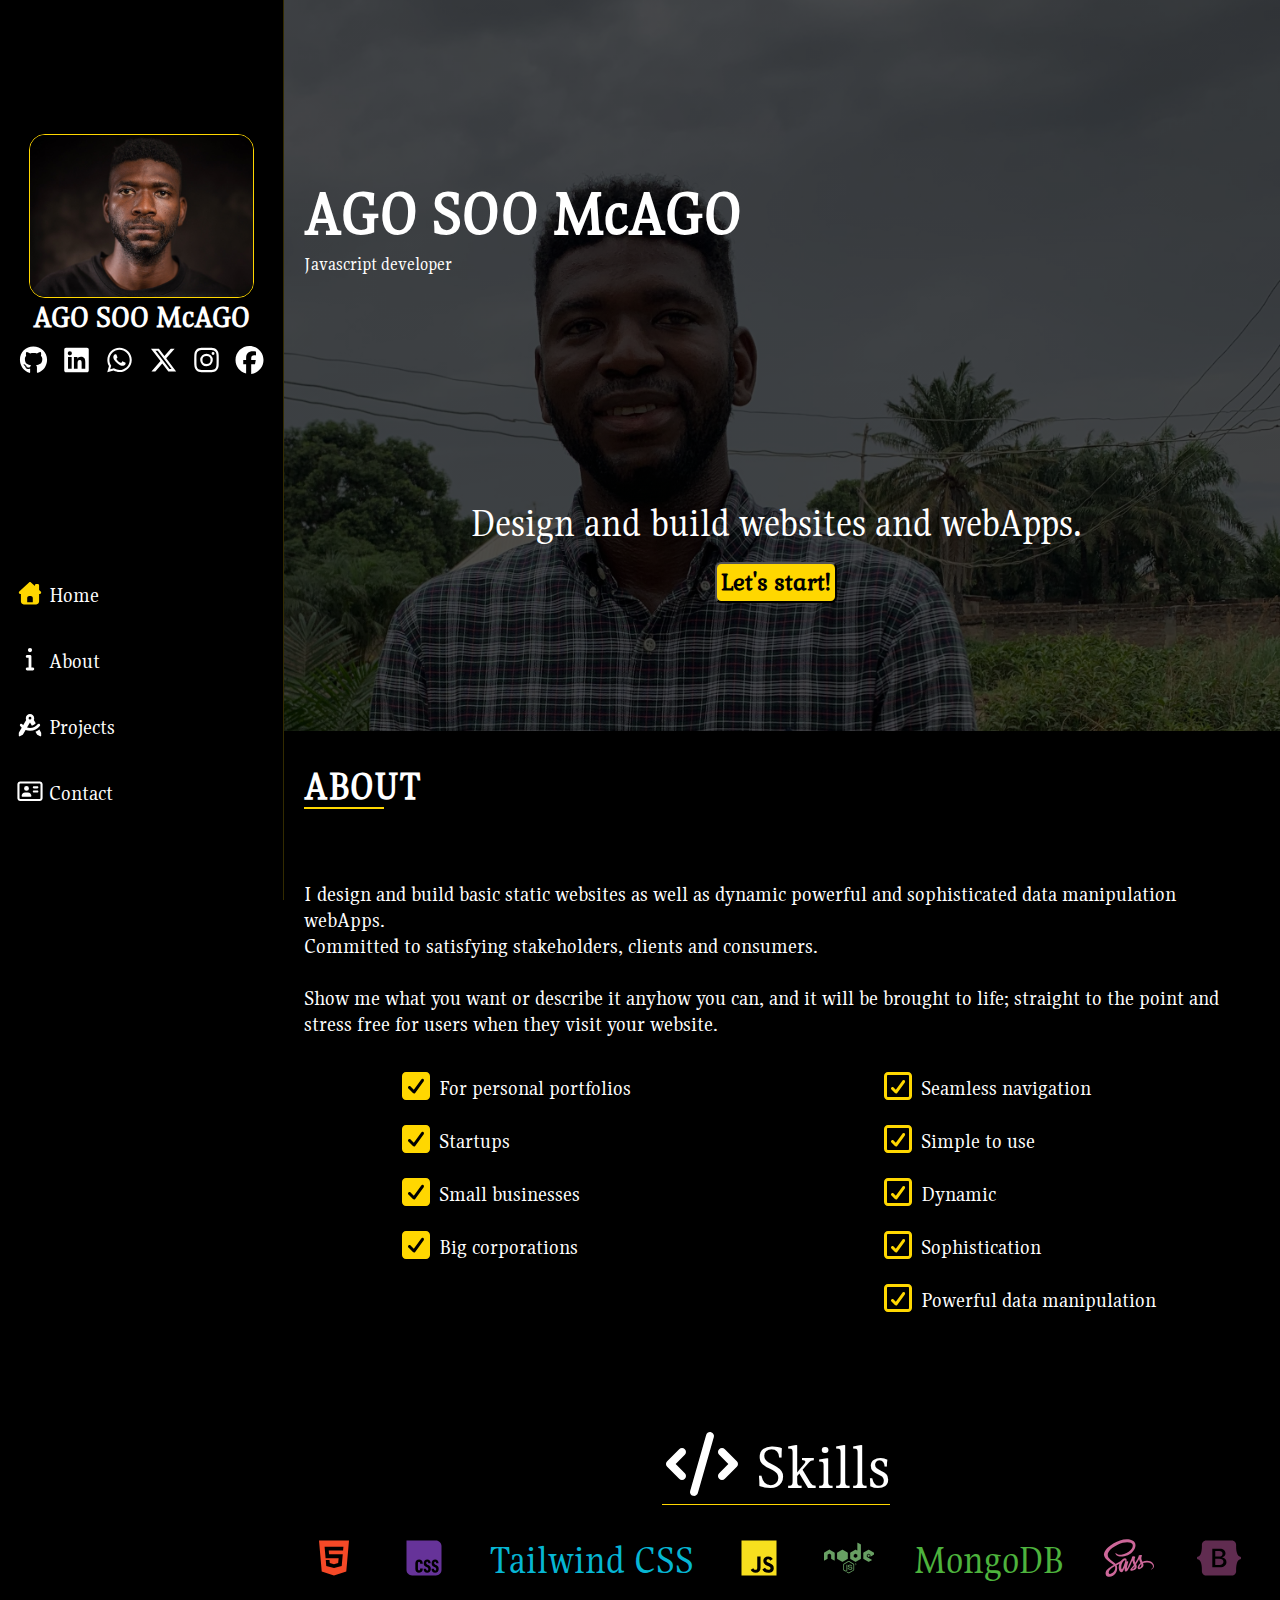
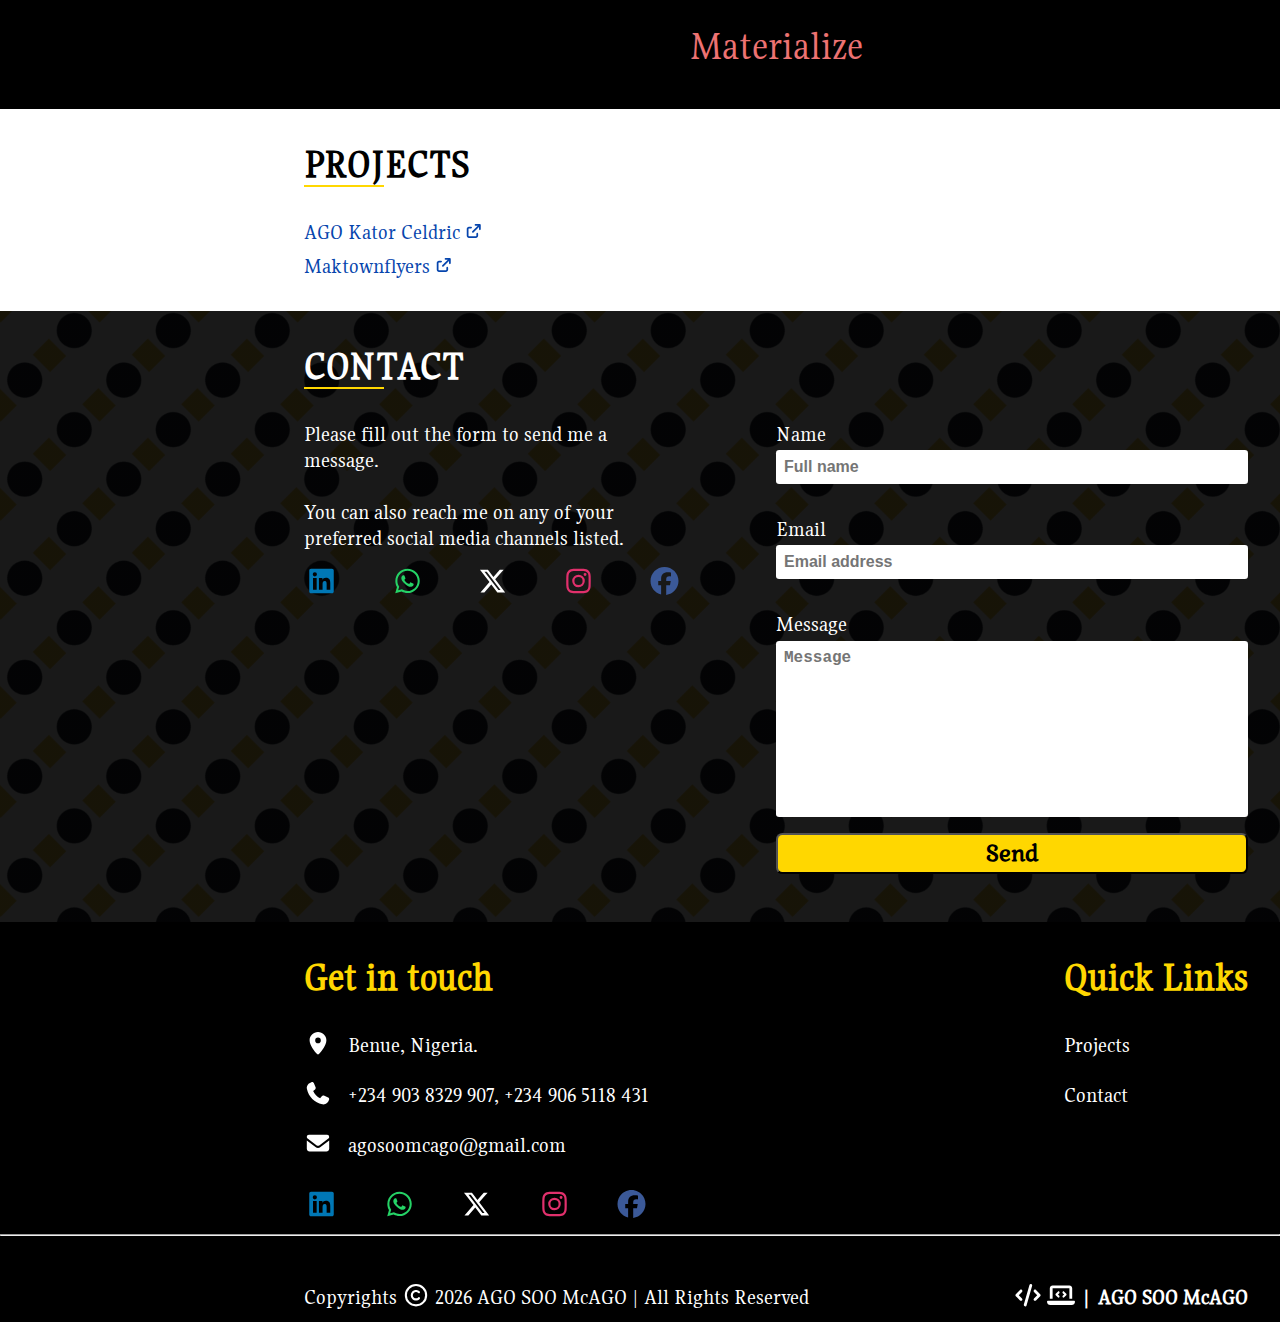
<file: index.html>
<!doctype html><html lang="en-US" style="height: 100%;"><head><meta charset="UTF-8"/><meta http-equiv="X-UA-Compatible" content="IE=edge"/><meta name="viewport" content="width=device-width,initial-scale=1"/><meta name="keywords" content="tyav, vembe, AGO, tyav AGO, vembe AGO, tyav Vembe AGO, soo, kator, tikwase."/><meta name="description" content="All about tyav Vembe AGO family."/><meta name="author" content="AGO McAGO"/><title>AGO SOO McAGO Official</title><link rel="title icon" type="image/jpg" href="" id="title-icon"/><script defer="defer" src="js/4810b08b36e7fcf0d57a0c8.js"></script><script defer="defer" src="js/index499e7bd0ce3de6e58ed2.js"></script><link href="css/48190b1d39cc2663d506c41.css" rel="stylesheet"><link href="css/index48fe076aa20b421a9a7e.css" rel="stylesheet"></head><body><header id="header"><button type="button" class="burger"><div class="linei"></div><div class="lineii"></div><div class="lineiii"></div></button><div class="imgsocialmedia"><div class="img"><figure><img src="" id="navimg" alt="AGO SOO McAGO" width="225" height="200"/><figcaption><a href="index.html"><h2>AGO SOO McAGO</h2></a></figcaption></figure></div><div class="socialmedia"><a href="https://github.com/AGO-SOO-McAGO" target="_blank"><i class="fa-brands fa-github fa-lg"></i> </a><a href="https://www.linkedin.com/in/agosoomcago/" target="_blank"><i class="fa-brands fa-linkedin fa-lg"></i> </a><a href="https://wa.me/09038329907"><i class="fa-brands fa-whatsapp fa-lg"></i> </a><a href="https://x.com/AGOSOOMcAGO" target="_blank"><i class="fa-brands fa-x-twitter fa-lg"></i> </a><a href="https://www.instagram.com/agosoomcago/" target="_blank"><i class="fa-brands fa-instagram fa-lg"></i> </a><a href="https://web.facebook.com/agosoomcago/" target="_blank"><i class="fa-brands fa-facebook fa-lg"></i></a></div></div><nav><ul class="navlist"><li><a href="#hero" class="navlink active"><span class="navicon"><i class="fa-solid fa-house-chimney"></i> </span>Home</a></li><li><a href="#about" class="navlink"><span class="navicon"><i class="fa-solid fa-info"></i> </span>About</a></li><li><a href="#projects" class="navlink"><span class="navicon"><i class="fa-solid fa-compass-drafting"></i> </span>Projects</a></li><li><a href="#contact" class="navlink"><span class="navicon"><i class="fa-regular fa-address-card"></i> </span>Contact</a></li></ul></nav></header><main><section id="hero"><div><h1>AGO SOO McAGO</h1><small>Javascript developer</small></div><div><p>Design and build websites and webApps.</p><p><button class="actioncall"><a href="#contact">Let's start!</a></button></p></div></section><section id="about"><div class="title"><h3>ABOUT</h3></div><article><div><p>I design and build basic static websites as well as dynamic powerful and sophisticated data manipulation webApps.</p><p>Committed to satisfying stakeholders, clients and consumers.</p><br/><p>Show me what you want or describe it anyhow you can, and it will be brought to life; straight to the point and stress free for users when they visit your website.</p></div><div class="check"><div class="checks"><div><span><i class="fa-solid fa-square-check"></i></span><p>For personal portfolios</p></div><div><span><i class="fa-solid fa-square-check"></i></span><p>Startups</p></div><div><span><i class="fa-solid fa-square-check"></i></span><p>Small businesses</p></div><div><span><i class="fa-solid fa-square-check"></i></span><p>Big corporations</p></div></div><div class="checks"><div><span><i class="fa-regular fa-square-check"></i></span><p>Seamless navigation</p></div><div><span><i class="fa-regular fa-square-check"></i></span><p>Simple to use</p></div><div><span><i class="fa-regular fa-square-check"></i></span><p>Dynamic</p></div><div><span><i class="fa-regular fa-square-check"></i></span><p>Sophistication</p></div><div><span><i class="fa-regular fa-square-check"></i></span><p>Powerful data manipulation</p></div></div></div></article><article><div class="skillstitle"><span><i class="fa-solid fa-code"></i> </span>Skills</div><div class="skills"><p class="html"><span><i class="fa-brands fa-html5"></i></span></p><p class="css"><span><i class="fa-brands fa-css"></i></span></p><p class="tailwindcss">Tailwind CSS</p><p class="javascript"><span><i class="fa-brands fa-js"></i></span></p><p class="nodejs"><span><i class="fa-brands fa-node"></i></span></p><p class="mongodb">MongoDB</p><p class="sass"><span><i class="fa-brands fa-sass"></i></span></p><p class="bootstrap"><span><i class="fa-brands fa-bootstrap"></i></span></p><p class="materialize">Materialize</p></div></article></section><section id="projects"><div class="title"><h3>PROJECTS</h3></div><article><div><p><a href="https://agokator.onrender.com/" target="_blank">AGO Kator Celdric </a><span><i class="fa-solid fa-arrow-up-right-from-square fa-2xs"></i></span></p><p><a href="https://maktownflyers.onrender.com/" target="_blank">Maktownflyers </a><span><i class="fa-solid fa-arrow-up-right-from-square fa-2xs"></i></span></p></div></article></section><section id="contact"><div class="title"><h3>CONTACT</h3></div><article class="contact"><div class="channels"><div><p>Please fill out the form to send me a message.</p><br/><p>You can also reach me on any of your preferred social media channels listed.</p></div><div class="social"><a href="https://www.linkedin.com/in/agosoomcago/" class="linkedin" target="_blank"><i class="fa-brands fa-linkedin fa-lg"></i> </a><a href="https://wa.me/09038329907" class="whatsapp" target="_blank"><i class="fa-brands fa-whatsapp fa-lg"></i> </a><a href="https://x.com/AGOSOOMcAGO" class="twitter" target="_blank"><i class="fa-brands fa-x-twitter fa-lg"></i> </a><a href="https://www.instagram.com/agosoomcago/" class="instagram" target="_blank"><i class="fa-brands fa-instagram fa-lg"></i> </a><a href="https://web.facebook.com/agosoomcago/" class="facebook" target="_blank"><i class="fa-brands fa-facebook fa-lg"></i></a></div></div><div class="contactform"><form action="https://formsubmit.co/64ba2df27ee67b10a2dece01535dcf35" method="POST"><div class="forminputs"><div class="inputfield field"><label for="fullname">Name</label> <input name="fullname" id="fullname" class="input" placeholder="Full name" autocomplete="off"/> <small class="errortext">Can't be blank!</small></div><div class="inputfield field"><label for="email">Email</label> <input name="email" id="email" class="input" placeholder="Email address" autocomplete="off"/> <small class="errortext email">Can't be blank!</small></div><div class="textareafield field"><label for="message">Message</label> <textarea name="message" id="message" class="input" placeholder="Message"></textarea> <small class="errortext">Can't be blank!</small></div><input type="hidden" name="_subject" value="Email From AGO SOO McAGO Official WebApp Contact Form."/> <input type="hidden" name="_captcha" value="false"/> <input type="hidden" name="_template" value="table"/> <input type="hidden" name="_next" value="http://localhost:5000/feedback.html"/></div><div><input type="submit" value="Send" class="send"/></div></form></div></article></section></main><footer><section class="contactslinks"><article><h4>Get in touch</h4><div class="contacts"><p><span class="icon"><i class="fa-solid fa-location-dot"></i> </span><span>Benue, Nigeria.</span></p><p><span class="icon"><i class="fa-solid fa-phone"></i> </span><span>+234 903 8329 907, +234 906 5118 431</span></p><p><span class="icon"><i class="fa-solid fa-envelope"></i> </span><span>agosoomcago@gmail.com</span></p></div><div class="social"><a href="https://www.linkedin.com/in/agosoomcago/" class="linkedin" target="_blank"><i class="fa-brands fa-linkedin fa-lg"></i> </a><a href="https://wa.me/09038329907" class="whatsapp" target="_blank"><i class="fa-brands fa-whatsapp fa-lg"></i> </a><a href="https://x.com/AGOSOOMcAGO" class="twitter" target="_blank"><i class="fa-brands fa-x-twitter fa-lg"></i> </a><a href="https://www.instagram.com/agosoomcago/" class="instagram" target="_blank"><i class="fa-brands fa-instagram fa-lg"></i> </a><a href="https://web.facebook.com/agosoomcago/" class="facebook" target="_blank"><i class="fa-brands fa-facebook fa-lg"></i></a></div></article><article><h4>Quick Links</h4><div class="quicklinks"><a href="projects.html">Projects </a><a href="#contact">Contact</a></div></article></section><hr/><section class="copyrightsdesigner"><article><div class="copyrights">Copyrights <i class="fa-regular fa-copyright"></i> <span id="currentyear"></span> <span>AGO SOO McAGO </span>| All Rights Reserved</div></article><article class="designer"><div class="designericon"><span><i class="fa-solid fa-code"></i> <i class="fa-solid fa-laptop-code"></i></span></div><div>|</div><div>AGO SOO McAGO</div></article></section></footer></body></html>
</file>
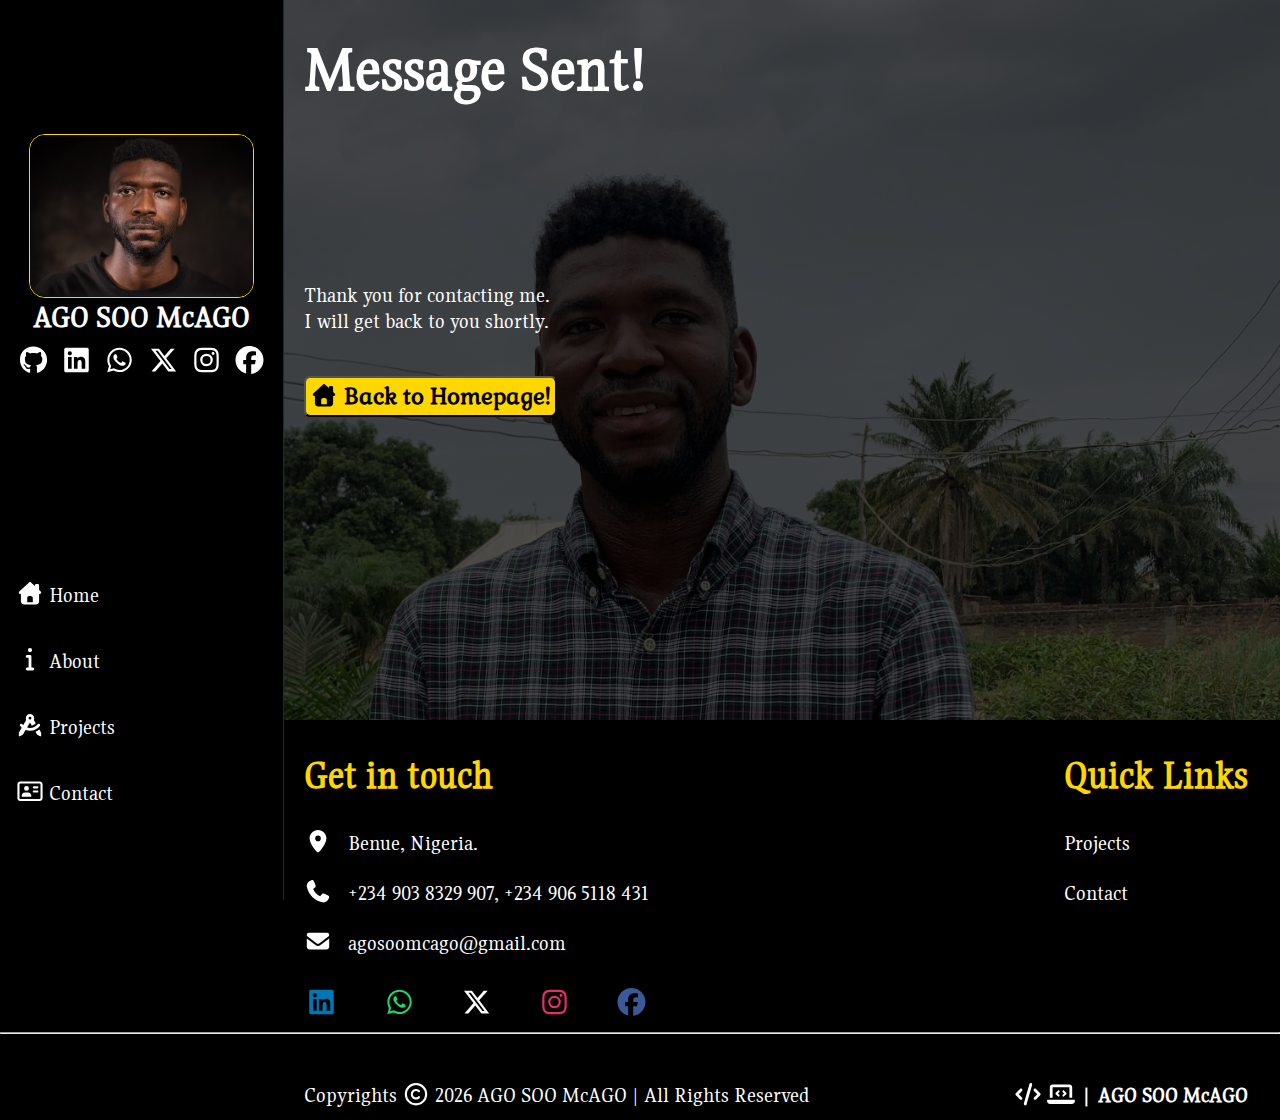
<file: feedback.html>
<!doctype html><html lang="en-US" style="height: 100%;"><head><meta charset="UTF-8"/><meta http-equiv="X-UA-Compatible" content="IE=edge"/><meta name="viewport" content="width=device-width,initial-scale=1"/><meta name="keywords" content="tyav, vembe, AGO, tyav AGO, vembe AGO, tyav Vembe AGO, soo, kator, tikwase."/><meta name="description" content="All about tyav Vembe AGO family."/><meta name="author" content="AGO McAGO"/><title>AGO SOO McAGO Official</title><link rel="title icon" type="image/jpg" href="" id="title-icon"/><script defer="defer" src="js/4810b08b36e7fcf0d57a0c8.js"></script><script defer="defer" src="js/feedback3a531322cb02199845df.js"></script><link href="css/48190b1d39cc2663d506c41.css" rel="stylesheet"><link href="css/feedback48fe076aa20b421a9a7e.css" rel="stylesheet"></head><body><header id="header"><button type="button" class="burger"><div class="linei"></div><div class="lineii"></div><div class="lineiii"></div></button><div class="imgsocialmedia"><div class="img"><figure><img src="" id="navimg" alt="AGO SOO McAGO" width="225" height="200"/><figcaption><a href="index.html"><h2>AGO SOO McAGO</h2></a></figcaption></figure></div><div class="socialmedia"><a href="https://github.com/AGO-SOO-McAGO" target="_blank"><i class="fa-brands fa-github fa-lg"></i> </a><a href="https://www.linkedin.com/in/agosoomcago/" target="_blank"><i class="fa-brands fa-linkedin fa-lg"></i> </a><a href="https://wa.me/09038329907"><i class="fa-brands fa-whatsapp fa-lg"></i> </a><a href="https://x.com/AGOSOOMcAGO" target="_blank"><i class="fa-brands fa-x-twitter fa-lg"></i> </a><a href="https://www.instagram.com/agosoomcago/" target="_blank"><i class="fa-brands fa-instagram fa-lg"></i> </a><a href="https://web.facebook.com/agosoomcago/" target="_blank"><i class="fa-brands fa-facebook fa-lg"></i></a></div></div><nav><ul class="navlist"><li><a href="index.html" class="navlink"><span class="navicon"><i class="fa-solid fa-house-chimney"></i> </span>Home</a></li><li><a href="index.html#about" class="navlink"><span class="navicon"><i class="fa-solid fa-info"></i> </span>About</a></li><li><a href="index.html#projects" class="navlink"><span class="navicon"><i class="fa-solid fa-compass-drafting"></i> </span>Projects</a></li><li><a href="index.html#contact" class="navlink"><span class="navicon"><i class="fa-regular fa-address-card"></i> </span>Contact</a></li></ul></nav></header><main><section id="feedback"><h1>Message Sent!</h1><article><div><p>Thank you for contacting me.</p><p>I will get back to you shortly.</p><br/><button class="homelink"><a href="index.html"><span><i class="fa-solid fa-house-chimney"></i> </span>Back to Homepage!</a></button></div></article></section></main><footer><section class="contactslinks"><article><h4>Get in touch</h4><div class="contacts"><p><span class="icon"><i class="fa-solid fa-location-dot"></i> </span><span>Benue, Nigeria.</span></p><p><span class="icon"><i class="fa-solid fa-phone"></i> </span><span>+234 903 8329 907, +234 906 5118 431</span></p><p><span class="icon"><i class="fa-solid fa-envelope"></i> </span><span>agosoomcago@gmail.com</span></p></div><div class="social"><a href="https://www.linkedin.com/in/agosoomcago/" class="linkedin" target="_blank"><i class="fa-brands fa-linkedin fa-lg"></i> </a><a href="https://wa.me/09038329907" class="whatsapp" target="_blank"><i class="fa-brands fa-whatsapp fa-lg"></i> </a><a href="https://x.com/AGOSOOMcAGO" class="twitter" target="_blank"><i class="fa-brands fa-x-twitter fa-lg"></i> </a><a href="https://www.instagram.com/agosoomcago/" class="instagram" target="_blank"><i class="fa-brands fa-instagram fa-lg"></i> </a><a href="https://web.facebook.com/agosoomcago/" class="facebook" target="_blank"><i class="fa-brands fa-facebook fa-lg"></i></a></div></article><article><h4>Quick Links</h4><div class="quicklinks"><a href="projects.html">Projects </a><a href="#contact">Contact</a></div></article></section><hr/><section class="copyrightsdesigner"><article><div class="copyrights">Copyrights <i class="fa-regular fa-copyright"></i> <span id="currentyear"></span> <span>AGO SOO McAGO </span>| All Rights Reserved</div></article><article class="designer"><div class="designericon"><span><i class="fa-solid fa-code"></i> <i class="fa-solid fa-laptop-code"></i></span></div><div>|</div><div>AGO SOO McAGO</div></article></section></footer></body></html>
</file>
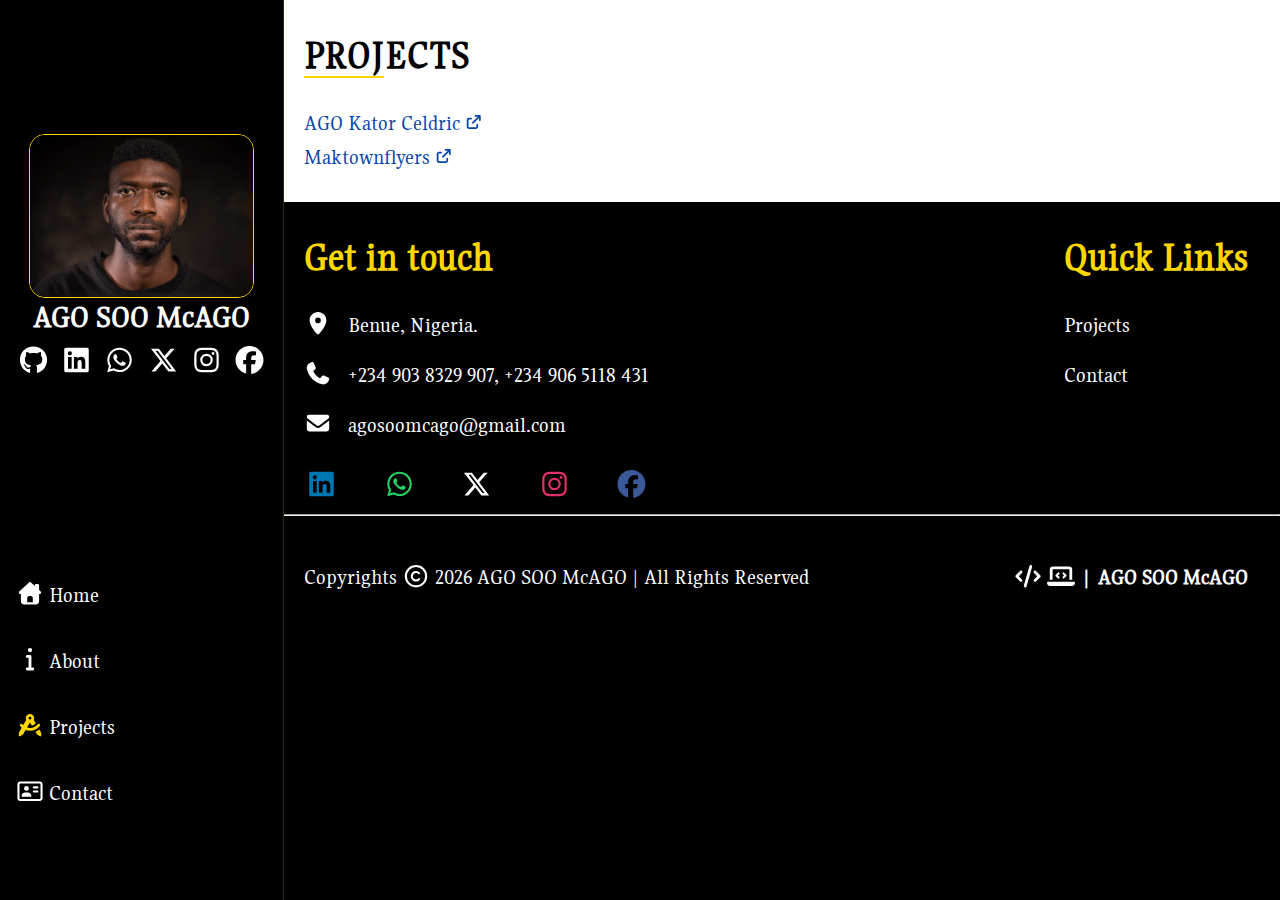
<file: projects.html>
<!doctype html><html lang="en-US" style="height: 100%;"><head><meta charset="UTF-8"/><meta http-equiv="X-UA-Compatible" content="IE=edge"/><meta name="viewport" content="width=device-width,initial-scale=1"/><meta name="keywords" content="tyav, vembe, AGO, tyav AGO, vembe AGO, tyav Vembe AGO, soo, kator, tikwase."/><meta name="description" content="All about tyav Vembe AGO family."/><meta name="author" content="AGO McAGO"/><title>AGO SOO McAGO Official</title><link rel="title icon" type="image/jpg" href="" id="title-icon"/><script defer="defer" src="js/4810b08b36e7fcf0d57a0c8.js"></script><script defer="defer" src="js/projects320089f81e248a17a43f.js"></script><link href="css/48190b1d39cc2663d506c41.css" rel="stylesheet"><link href="css/projects48fe076aa20b421a9a7e.css" rel="stylesheet"></head><body><header id="header"><button type="button" class="burger"><div class="linei"></div><div class="lineii"></div><div class="lineiii"></div></button><div class="imgsocialmedia"><div class="img"><figure><img src="" id="navimg" alt="AGO SOO McAGO" width="225" height="200"/><figcaption><a href="index.html"><h2>AGO SOO McAGO</h2></a></figcaption></figure></div><div class="socialmedia"><a href="https://github.com/AGO-SOO-McAGO" target="_blank"><i class="fa-brands fa-github fa-lg"></i> </a><a href="https://www.linkedin.com/in/agosoomcago/" target="_blank"><i class="fa-brands fa-linkedin fa-lg"></i> </a><a href="https://wa.me/09038329907"><i class="fa-brands fa-whatsapp fa-lg"></i> </a><a href="https://x.com/AGOSOOMcAGO" target="_blank"><i class="fa-brands fa-x-twitter fa-lg"></i> </a><a href="https://www.instagram.com/agosoomcago/" target="_blank"><i class="fa-brands fa-instagram fa-lg"></i> </a><a href="https://web.facebook.com/agosoomcago/" target="_blank"><i class="fa-brands fa-facebook fa-lg"></i></a></div></div><nav><ul class="navlist"><li><a href="index.html" class="navlink"><span class="navicon"><i class="fa-solid fa-house-chimney"></i> </span>Home</a></li><li><a href="index.html#about" class="navlink"><span class="navicon"><i class="fa-solid fa-info"></i> </span>About</a></li><li><a href="projects.html" class="navlink active"><span class="navicon"><i class="fa-solid fa-compass-drafting"></i> </span>Projects</a></li><li><a href="index.html#contact" class="navlink"><span class="navicon"><i class="fa-regular fa-address-card"></i> </span>Contact</a></li></ul></nav></header><main><section id="projects"><div class="title"><h3>PROJECTS</h3></div><article><div><p><a href="https://agokator.onrender.com/" target="_blank">AGO Kator Celdric </a><span><i class="fa-solid fa-arrow-up-right-from-square fa-2xs"></i></span></p><p><a href="https://maktownflyers.onrender.com/" target="_blank">Maktownflyers </a><span><i class="fa-solid fa-arrow-up-right-from-square fa-2xs"></i></span></p></div></article></section></main><footer><section class="contactslinks"><article><h4>Get in touch</h4><div class="contacts"><p><span class="icon"><i class="fa-solid fa-location-dot"></i> </span><span>Benue, Nigeria.</span></p><p><span class="icon"><i class="fa-solid fa-phone"></i> </span><span>+234 903 8329 907, +234 906 5118 431</span></p><p><span class="icon"><i class="fa-solid fa-envelope"></i> </span><span>agosoomcago@gmail.com</span></p></div><div class="social"><a href="https://www.linkedin.com/in/agosoomcago/" class="linkedin" target="_blank"><i class="fa-brands fa-linkedin fa-lg"></i> </a><a href="https://wa.me/09038329907" class="whatsapp" target="_blank"><i class="fa-brands fa-whatsapp fa-lg"></i> </a><a href="https://x.com/AGOSOOMcAGO" class="twitter" target="_blank"><i class="fa-brands fa-x-twitter fa-lg"></i> </a><a href="https://www.instagram.com/agosoomcago/" class="instagram" target="_blank"><i class="fa-brands fa-instagram fa-lg"></i> </a><a href="https://web.facebook.com/agosoomcago/" class="facebook" target="_blank"><i class="fa-brands fa-facebook fa-lg"></i></a></div></article><article><h4>Quick Links</h4><div class="quicklinks"><a href="projects.html">Projects </a><a href="#contact">Contact</a></div></article></section><hr/><section class="copyrightsdesigner"><article><div class="copyrights">Copyrights <i class="fa-regular fa-copyright"></i> <span id="currentyear"></span> <span>AGO SOO McAGO </span>| All Rights Reserved</div></article><article class="designer"><div class="designericon"><span><i class="fa-solid fa-code"></i> <i class="fa-solid fa-laptop-code"></i></span></div><div>|</div><div>AGO SOO McAGO</div></article></section></footer></body></html>
</file>
<file: css/index48fe076aa20b421a9a7e.css>
:root{--BLACK: #000000;--WHITE: #ffffff;--BRANDI: var(--BLACK);--BRANDII: var(--WHITE);--BRANDIII: #ffd700;--ERROR: #ff0000;--SUCCESS: #1aff00;--LINKS: #0645AD;--NAIRAI: #008b2c;--NAIRAII: #1b7339;--DOLLAR: #70bb65;--TEXTI: #908d8dff;--TEXTII: #515151;--TRANSPARENT: #00000070;--GITHUB: var(--BLACK);--TWITTER: var(--BLACK);--FACEBOOK: #3b5998;--INSTAGRAM: #e1306c;--WHATSAPP: #25d366;--LINKEDIN: #0077b5;--YOUTUBE: #ff0000;--TELEGRAM: #A19679;--HTML: #F54927;--CSS: #663399;--JAVASCRIPT: #f7df1e;--NODEJS: #68A063;--SASS: #cd6799;--BOOTSTRAP: #602c50;--MATERIALIZE: #ed7272;--TAILWIND: #06b6d4;--MONGODB: #4DB33D}@font-face{font-display:swap;font-family:"Gupter";font-style:normal;font-weight:400;src:url(../fontsicons/gupter-v14-latin-regularbf9a19da6e93997ae43a.woff2) format("woff2")}@font-face{font-display:swap;font-family:"Gabriela";font-style:normal;font-weight:400;src:url(../fontsicons/gabriela-v23-latin-regular929cfdd903f409043645.woff2) format("woff2")}*{box-sizing:border-box;margin:0;padding:0}html{scroll-behavior:smooth}body{min-height:100vh;background:var(--BRANDI);color:var(--BRANDII);font-family:"Gupter";font-size:1.4rem}body ul,body li{list-style-type:none}body img{max-width:100%;height:auto}body a{text-decoration:none}body section{padding:2rem}body section .title{position:relative}body section .title h3{font-size:2.5rem;font-weight:700;position:relative}body section .title h3:after{content:"";position:absolute;display:block;width:5rem;height:.1rem;background:var(--BRANDIII);left:0;bottom:0}@media(min-width: 768px){body section{padding:2rem 2rem 0rem 19rem}}footer{display:flex;flex-direction:column;gap:1rem;padding-bottom:.75rem}footer .contactslinks{display:flex;flex-direction:column;gap:5rem}footer .contactslinks article{display:flex;flex-direction:column;gap:2rem}footer .contactslinks article h4{color:var(--BRANDIII);font-size:2.5rem}footer .contactslinks article .contacts{display:flex;flex-direction:column;gap:1.5rem}footer .contactslinks article .contacts p{display:flex;gap:1rem}footer .contactslinks article .social{display:flex;align-items:center;justify-content:space-between}footer .contactslinks article .social a{transition:transform .4s ease-in-out}footer .contactslinks article .social a:hover{transform:scale(1.5)}footer .contactslinks article .social .github{color:var(--GITHUB)}footer .contactslinks article .social .linkedin{color:var(--LINKEDIN)}footer .contactslinks article .social .whatsapp{color:var(--WHATSAPP)}footer .contactslinks article .social .twitter{color:var(--BRANDII)}footer .contactslinks article .social .instagram{color:var(--INSTAGRAM)}footer .contactslinks article .social .facebook{color:var(--FACEBOOK)}footer .contactslinks article .quicklinks{display:flex;flex-direction:column;gap:1.5rem}footer .contactslinks article .quicklinks a{color:var(--BRANDII);transition:all ease-in-out .4s}footer .contactslinks article .quicklinks a:hover{color:var(--TEXTI)}footer .copyrightsdesigner{display:flex;flex-direction:column;gap:4rem}footer .copyrightsdesigner .designer{display:flex;align-items:center;justify-content:space-between;justify-content:center;gap:.5rem;font-weight:bold}@media(min-width: 576px){footer .contactslinks,footer .copyrightsdesigner{display:flex;align-items:center;justify-content:space-between;flex-direction:row;align-items:flex-start}}header{display:flex;flex-direction:column;justify-content:space-around;gap:1rem;background:var(--BRANDI);position:fixed;padding:0rem 1rem;left:-100%;top:0;bottom:0;transition:all ease-in-out .4s;z-index:2;border-right:.1rem solid color-mix(in srgb, var(--BRANDIII), transparent 80%)}header a{color:var(--BRANDII)}header .burger{display:flex;flex-direction:column;align-items:center;justify-content:center;gap:.4rem;position:fixed;top:1rem;right:1rem;background:rgba(0,0,0,0);cursor:pointer;border-radius:50%;height:3rem;width:3rem;transition:all 2s;border:.1rem groove var(--BRANDII)}header .burger .linei,header .burger .lineii,header .burger .lineiii{height:.2rem;width:2rem;background:var(--BRANDII);border-radius:1rem;transition:all .4s}header .burger .lineei{transform:rotate(-405deg) translate(-0.43rem, 0.43rem);background:var(--BRANDIII)}header .burger .lineeii{opacity:0}header .burger .lineeiii{transform:rotate(405deg) translate(-0.43rem, -0.43rem);background:var(--BRANDIII)}header .burgeri{border:.1rem groove var(--BRANDIII)}header .imgsocialmedia{display:flex;flex-direction:column;gap:.5rem;margin-top:2.5rem}header .imgsocialmedia .img figure{display:flex;flex-direction:column;align-items:center;justify-content:center}header .imgsocialmedia .img figure img{border:.01rem solid var(--BRANDIII);border-radius:1rem}header .imgsocialmedia .img figure a{color:var(--BRANDII);transition:all ease-in-out .4s}header .imgsocialmedia .img figure a h2{font-size:2rem}header .imgsocialmedia .img figure a:hover{color:var(--TEXTI)}header .imgsocialmedia .socialmedia{display:flex;align-items:center;justify-content:space-between;gap:1rem}header .imgsocialmedia .socialmedia a{display:flex;align-items:center;justify-content:space-between;justify-content:center;transition:all ease-in-out .4s;width:2.2rem;height:2.2rem}header .imgsocialmedia .socialmedia a:hover{background:var(--BRANDIII);color:var(--BRANDI);border-radius:50%}.shownav{left:0;width:100%}@media(min-width: 768px){header{left:0}header .burger{display:none}header .imgsocialmedia .socialmedia{display:flex;align-items:center;justify-content:space-between;gap:.5rem}header .imgsocialmedia .socialmedia a{width:2.2rem;height:2.2rem}.shownav{width:auto}}nav .navlist{display:flex;flex-direction:column;gap:2.5rem}nav .navlist .navlink:hover .navicon{box-shadow:0 0 .7rem var(--BRANDIII),0 0 2.5rem var(--BRANDIII),0 0 5rem var(--BRANDIII);color:var(--BRANDIII)}nav .navlist .navlink.active .navicon{color:var(--BRANDIII)}nav .navlist .navicon{transition:all .4s}#about{display:flex;flex-direction:column;gap:2rem}#about article{display:flex;flex-direction:column;gap:2rem;margin:2.5rem 0rem}#about article .check{display:flex;flex-direction:column;gap:4rem}#about article .check .checks{display:flex;flex-direction:column;gap:1rem}#about article .check .checks div{display:flex;align-items:center;justify-content:space-between;justify-content:flex-start;gap:.2rem}#about article .check .checks div span{font-size:2rem;color:var(--BRANDIII)}#about article .skillstitle{margin:auto;font-size:4rem;border-bottom:.1rem solid var(--BRANDIII)}#about article .skills{display:flex;justify-content:center;flex-wrap:wrap;align-content:space-between;gap:2.5rem}#about article .skills p{font-size:2.5rem}#about article .skills .html{color:var(--HTML)}#about article .skills .css{color:var(--CSS)}#about article .skills .tailwindcss{color:var(--TAILWIND)}#about article .skills .javascript{color:var(--JAVASCRIPT)}#about article .skills .nodejs{color:var(--NODEJS)}#about article .skills .mongodb{color:var(--MONGODB)}#about article .skills .sass{color:var(--SASS)}#about article .skills .bootstrap{color:var(--BOOTSTRAP)}#about article .skills .materialize{color:var(--MATERIALIZE)}@media(min-width: 576px){#about article .check{display:flex;flex-direction:row;align-items:flex-start;justify-content:space-around}}#contact{display:flex;flex-direction:column;gap:2rem;background:linear-gradient(rgba(0, 0, 0, 0.9), rgba(0, 0, 0, 0.9)),url(../imgs/contact42e946597efa6bb73a6b.png) no-repeat center center/cover;padding-bottom:2rem}#contact .contact{display:flex;justify-content:center;flex-wrap:wrap;align-content:space-between;gap:7rem}#contact .contact .channels{display:flex;flex-direction:column;gap:1rem;width:100%}#contact .contact .channels .social{display:flex;align-items:center;justify-content:space-between}#contact .contact .channels .social a{transition:transform .4s ease-in-out}#contact .contact .channels .social a:hover{transform:scale(1.5)}#contact .contact .channels .social .github{color:var(--GITHUB)}#contact .contact .channels .social .linkedin{color:var(--LINKEDIN)}#contact .contact .channels .social .whatsapp{color:var(--WHATSAPP)}#contact .contact .channels .social .twitter{color:var(--BRANDII)}#contact .contact .channels .social .instagram{color:var(--INSTAGRAM)}#contact .contact .channels .social .facebook{color:var(--FACEBOOK)}#contact .contact .contactform{width:100%}#contact .contact .contactform .forminputs{display:flex;flex-direction:column;gap:2rem}#contact .contact .contactform .forminputs .inputfield,#contact .contact .contactform .forminputs .textareafield{display:flex;flex-direction:column;gap:.2rem}#contact .contact .contactform .forminputs .inputfield input,#contact .contact .contactform .forminputs .inputfield textarea,#contact .contact .contactform .forminputs .textareafield input,#contact .contact .contactform .forminputs .textareafield textarea{field-sizing:content;max-width:100%}#contact .contact .contactform .forminputs .inputfield textarea,#contact .contact .contactform .forminputs .textareafield textarea{resize:none;min-height:11rem}#contact .contact .contactform .forminputs .inputfield .input,#contact .contact .contactform .forminputs .textareafield .input{padding:.5rem;font-weight:bold;color:var(--BRANDI);font-size:1rem;outline:rgba(0,0,0,0);border:none;border-radius:.2rem;transition:all ease-in-out .4s}#contact .contact .contactform .forminputs .inputfield .input:focus,#contact .contact .contactform .forminputs .textareafield .input:focus{box-shadow:.5rem .1rem 1.5rem var(--BRANDIII);outline:none;border:none}#contact .contact .contactform .forminputs .field.error .input{border:.1rem solid var(--ERROR)}#contact .contact .contactform .forminputs .errortext{display:none;color:var(--ERROR)}#contact .contact .contactform .forminputs .field.error .errortext{display:block}#contact .contact .contactform .send{margin:1rem 0rem;background:var(--BRANDIII);color:var(--BRANDI);padding:.25rem;cursor:pointer;border-radius:.4rem;font:bold 1.4rem "Gabriela";transition:all ease-in-out .4s;width:100%}#contact .contact .contactform .send:hover{background:var(--SUCCESS);color:var(--BRANDII)}@media(min-width: 576px){#contact .contact{justify-content:space-between;gap:2.5rem}#contact .contact .channels{width:40%}#contact .contact .contactform{width:50%}}#feedback{display:flex;flex-direction:column;gap:11rem;min-height:80vh;background:linear-gradient(rgba(0, 0, 0, 0.7), rgba(0, 0, 0, 0.7)),url(../imgs/agosoomcagohero143e9ab700dffe5a7b09.jpg) fixed no-repeat center/cover}#feedback h1{font-size:4rem}#feedback .homelink{margin:1rem 0rem;background:var(--BRANDIII);color:var(--BRANDI);padding:.25rem;cursor:pointer;border-radius:.4rem;font:bold 1.4rem "Gabriela";transition:all ease-in-out .4s}#feedback .homelink a{color:var(--BRANDI)}#feedback .homelink:hover{background:var(--SUCCESS);color:var(--BRANDII)}#feedback .homelink:hover a{color:var(--BRANDII)}#hero{display:flex;flex-direction:column;width:100%;min-height:80vh;background:linear-gradient(rgba(0, 0, 0, 0.7), rgba(0, 0, 0, 0.7)),url(../imgs/agosoomcagohero143e9ab700dffe5a7b09.jpg) fixed no-repeat center/cover}#hero div{margin:7rem 0rem}#hero div h1{font-size:2rem}#hero div .actioncall{margin:1rem 0rem;background:var(--BRANDIII);color:var(--BRANDI);padding:.25rem;cursor:pointer;border-radius:.4rem;font:bold 1.4rem "Gabriela";transition:all ease-in-out .4s}#hero div .actioncall a{color:var(--BRANDI)}#hero div .actioncall:hover{background:var(--SUCCESS);color:var(--BRANDII)}#hero div .actioncall:hover a{color:var(--BRANDII)}@media(min-width: 768px){#hero{padding:4rem 2rem 0rem 19rem}#hero div h1{font-size:4rem}#hero div p{font-size:2rem}}@media(min-width: 992px){#hero div p{font-size:2.5rem;text-align:center}}#projects{display:flex;flex-direction:column;gap:2rem;background:var(--BRANDII);color:var(--BRANDI)}#projects article div{display:flex;flex-direction:column;gap:.5rem;padding-bottom:2rem}#projects article div p,#projects article div a{color:var(--LINKS)}#projects article div a:hover{color:var(--SUCCESS);text-decoration:underline}

/*# sourceMappingURL=index48fe076aa20b421a9a7e.css.map*/
</file>
<file: css/feedback48fe076aa20b421a9a7e.css>
:root{--BLACK: #000000;--WHITE: #ffffff;--BRANDI: var(--BLACK);--BRANDII: var(--WHITE);--BRANDIII: #ffd700;--ERROR: #ff0000;--SUCCESS: #1aff00;--LINKS: #0645AD;--NAIRAI: #008b2c;--NAIRAII: #1b7339;--DOLLAR: #70bb65;--TEXTI: #908d8dff;--TEXTII: #515151;--TRANSPARENT: #00000070;--GITHUB: var(--BLACK);--TWITTER: var(--BLACK);--FACEBOOK: #3b5998;--INSTAGRAM: #e1306c;--WHATSAPP: #25d366;--LINKEDIN: #0077b5;--YOUTUBE: #ff0000;--TELEGRAM: #A19679;--HTML: #F54927;--CSS: #663399;--JAVASCRIPT: #f7df1e;--NODEJS: #68A063;--SASS: #cd6799;--BOOTSTRAP: #602c50;--MATERIALIZE: #ed7272;--TAILWIND: #06b6d4;--MONGODB: #4DB33D}@font-face{font-display:swap;font-family:"Gupter";font-style:normal;font-weight:400;src:url(../fontsicons/gupter-v14-latin-regularbf9a19da6e93997ae43a.woff2) format("woff2")}@font-face{font-display:swap;font-family:"Gabriela";font-style:normal;font-weight:400;src:url(../fontsicons/gabriela-v23-latin-regular929cfdd903f409043645.woff2) format("woff2")}*{box-sizing:border-box;margin:0;padding:0}html{scroll-behavior:smooth}body{min-height:100vh;background:var(--BRANDI);color:var(--BRANDII);font-family:"Gupter";font-size:1.4rem}body ul,body li{list-style-type:none}body img{max-width:100%;height:auto}body a{text-decoration:none}body section{padding:2rem}body section .title{position:relative}body section .title h3{font-size:2.5rem;font-weight:700;position:relative}body section .title h3:after{content:"";position:absolute;display:block;width:5rem;height:.1rem;background:var(--BRANDIII);left:0;bottom:0}@media(min-width: 768px){body section{padding:2rem 2rem 0rem 19rem}}footer{display:flex;flex-direction:column;gap:1rem;padding-bottom:.75rem}footer .contactslinks{display:flex;flex-direction:column;gap:5rem}footer .contactslinks article{display:flex;flex-direction:column;gap:2rem}footer .contactslinks article h4{color:var(--BRANDIII);font-size:2.5rem}footer .contactslinks article .contacts{display:flex;flex-direction:column;gap:1.5rem}footer .contactslinks article .contacts p{display:flex;gap:1rem}footer .contactslinks article .social{display:flex;align-items:center;justify-content:space-between}footer .contactslinks article .social a{transition:transform .4s ease-in-out}footer .contactslinks article .social a:hover{transform:scale(1.5)}footer .contactslinks article .social .github{color:var(--GITHUB)}footer .contactslinks article .social .linkedin{color:var(--LINKEDIN)}footer .contactslinks article .social .whatsapp{color:var(--WHATSAPP)}footer .contactslinks article .social .twitter{color:var(--BRANDII)}footer .contactslinks article .social .instagram{color:var(--INSTAGRAM)}footer .contactslinks article .social .facebook{color:var(--FACEBOOK)}footer .contactslinks article .quicklinks{display:flex;flex-direction:column;gap:1.5rem}footer .contactslinks article .quicklinks a{color:var(--BRANDII);transition:all ease-in-out .4s}footer .contactslinks article .quicklinks a:hover{color:var(--TEXTI)}footer .copyrightsdesigner{display:flex;flex-direction:column;gap:4rem}footer .copyrightsdesigner .designer{display:flex;align-items:center;justify-content:space-between;justify-content:center;gap:.5rem;font-weight:bold}@media(min-width: 576px){footer .contactslinks,footer .copyrightsdesigner{display:flex;align-items:center;justify-content:space-between;flex-direction:row;align-items:flex-start}}header{display:flex;flex-direction:column;justify-content:space-around;gap:1rem;background:var(--BRANDI);position:fixed;padding:0rem 1rem;left:-100%;top:0;bottom:0;transition:all ease-in-out .4s;z-index:2;border-right:.1rem solid color-mix(in srgb, var(--BRANDIII), transparent 80%)}header a{color:var(--BRANDII)}header .burger{display:flex;flex-direction:column;align-items:center;justify-content:center;gap:.4rem;position:fixed;top:1rem;right:1rem;background:rgba(0,0,0,0);cursor:pointer;border-radius:50%;height:3rem;width:3rem;transition:all 2s;border:.1rem groove var(--BRANDII)}header .burger .linei,header .burger .lineii,header .burger .lineiii{height:.2rem;width:2rem;background:var(--BRANDII);border-radius:1rem;transition:all .4s}header .burger .lineei{transform:rotate(-405deg) translate(-0.43rem, 0.43rem);background:var(--BRANDIII)}header .burger .lineeii{opacity:0}header .burger .lineeiii{transform:rotate(405deg) translate(-0.43rem, -0.43rem);background:var(--BRANDIII)}header .burgeri{border:.1rem groove var(--BRANDIII)}header .imgsocialmedia{display:flex;flex-direction:column;gap:.5rem;margin-top:2.5rem}header .imgsocialmedia .img figure{display:flex;flex-direction:column;align-items:center;justify-content:center}header .imgsocialmedia .img figure img{border:.01rem solid var(--BRANDIII);border-radius:1rem}header .imgsocialmedia .img figure a{color:var(--BRANDII);transition:all ease-in-out .4s}header .imgsocialmedia .img figure a h2{font-size:2rem}header .imgsocialmedia .img figure a:hover{color:var(--TEXTI)}header .imgsocialmedia .socialmedia{display:flex;align-items:center;justify-content:space-between;gap:1rem}header .imgsocialmedia .socialmedia a{display:flex;align-items:center;justify-content:space-between;justify-content:center;transition:all ease-in-out .4s;width:2.2rem;height:2.2rem}header .imgsocialmedia .socialmedia a:hover{background:var(--BRANDIII);color:var(--BRANDI);border-radius:50%}.shownav{left:0;width:100%}@media(min-width: 768px){header{left:0}header .burger{display:none}header .imgsocialmedia .socialmedia{display:flex;align-items:center;justify-content:space-between;gap:.5rem}header .imgsocialmedia .socialmedia a{width:2.2rem;height:2.2rem}.shownav{width:auto}}nav .navlist{display:flex;flex-direction:column;gap:2.5rem}nav .navlist .navlink:hover .navicon{box-shadow:0 0 .7rem var(--BRANDIII),0 0 2.5rem var(--BRANDIII),0 0 5rem var(--BRANDIII);color:var(--BRANDIII)}nav .navlist .navlink.active .navicon{color:var(--BRANDIII)}nav .navlist .navicon{transition:all .4s}#about{display:flex;flex-direction:column;gap:2rem}#about article{display:flex;flex-direction:column;gap:2rem;margin:2.5rem 0rem}#about article .check{display:flex;flex-direction:column;gap:4rem}#about article .check .checks{display:flex;flex-direction:column;gap:1rem}#about article .check .checks div{display:flex;align-items:center;justify-content:space-between;justify-content:flex-start;gap:.2rem}#about article .check .checks div span{font-size:2rem;color:var(--BRANDIII)}#about article .skillstitle{margin:auto;font-size:4rem;border-bottom:.1rem solid var(--BRANDIII)}#about article .skills{display:flex;justify-content:center;flex-wrap:wrap;align-content:space-between;gap:2.5rem}#about article .skills p{font-size:2.5rem}#about article .skills .html{color:var(--HTML)}#about article .skills .css{color:var(--CSS)}#about article .skills .tailwindcss{color:var(--TAILWIND)}#about article .skills .javascript{color:var(--JAVASCRIPT)}#about article .skills .nodejs{color:var(--NODEJS)}#about article .skills .mongodb{color:var(--MONGODB)}#about article .skills .sass{color:var(--SASS)}#about article .skills .bootstrap{color:var(--BOOTSTRAP)}#about article .skills .materialize{color:var(--MATERIALIZE)}@media(min-width: 576px){#about article .check{display:flex;flex-direction:row;align-items:flex-start;justify-content:space-around}}#contact{display:flex;flex-direction:column;gap:2rem;background:linear-gradient(rgba(0, 0, 0, 0.9), rgba(0, 0, 0, 0.9)),url(../imgs/contact42e946597efa6bb73a6b.png) no-repeat center center/cover;padding-bottom:2rem}#contact .contact{display:flex;justify-content:center;flex-wrap:wrap;align-content:space-between;gap:7rem}#contact .contact .channels{display:flex;flex-direction:column;gap:1rem;width:100%}#contact .contact .channels .social{display:flex;align-items:center;justify-content:space-between}#contact .contact .channels .social a{transition:transform .4s ease-in-out}#contact .contact .channels .social a:hover{transform:scale(1.5)}#contact .contact .channels .social .github{color:var(--GITHUB)}#contact .contact .channels .social .linkedin{color:var(--LINKEDIN)}#contact .contact .channels .social .whatsapp{color:var(--WHATSAPP)}#contact .contact .channels .social .twitter{color:var(--BRANDII)}#contact .contact .channels .social .instagram{color:var(--INSTAGRAM)}#contact .contact .channels .social .facebook{color:var(--FACEBOOK)}#contact .contact .contactform{width:100%}#contact .contact .contactform .forminputs{display:flex;flex-direction:column;gap:2rem}#contact .contact .contactform .forminputs .inputfield,#contact .contact .contactform .forminputs .textareafield{display:flex;flex-direction:column;gap:.2rem}#contact .contact .contactform .forminputs .inputfield input,#contact .contact .contactform .forminputs .inputfield textarea,#contact .contact .contactform .forminputs .textareafield input,#contact .contact .contactform .forminputs .textareafield textarea{field-sizing:content;max-width:100%}#contact .contact .contactform .forminputs .inputfield textarea,#contact .contact .contactform .forminputs .textareafield textarea{resize:none;min-height:11rem}#contact .contact .contactform .forminputs .inputfield .input,#contact .contact .contactform .forminputs .textareafield .input{padding:.5rem;font-weight:bold;color:var(--BRANDI);font-size:1rem;outline:rgba(0,0,0,0);border:none;border-radius:.2rem;transition:all ease-in-out .4s}#contact .contact .contactform .forminputs .inputfield .input:focus,#contact .contact .contactform .forminputs .textareafield .input:focus{box-shadow:.5rem .1rem 1.5rem var(--BRANDIII);outline:none;border:none}#contact .contact .contactform .forminputs .field.error .input{border:.1rem solid var(--ERROR)}#contact .contact .contactform .forminputs .errortext{display:none;color:var(--ERROR)}#contact .contact .contactform .forminputs .field.error .errortext{display:block}#contact .contact .contactform .send{margin:1rem 0rem;background:var(--BRANDIII);color:var(--BRANDI);padding:.25rem;cursor:pointer;border-radius:.4rem;font:bold 1.4rem "Gabriela";transition:all ease-in-out .4s;width:100%}#contact .contact .contactform .send:hover{background:var(--SUCCESS);color:var(--BRANDII)}@media(min-width: 576px){#contact .contact{justify-content:space-between;gap:2.5rem}#contact .contact .channels{width:40%}#contact .contact .contactform{width:50%}}#feedback{display:flex;flex-direction:column;gap:11rem;min-height:80vh;background:linear-gradient(rgba(0, 0, 0, 0.7), rgba(0, 0, 0, 0.7)),url(../imgs/agosoomcagohero143e9ab700dffe5a7b09.jpg) fixed no-repeat center/cover}#feedback h1{font-size:4rem}#feedback .homelink{margin:1rem 0rem;background:var(--BRANDIII);color:var(--BRANDI);padding:.25rem;cursor:pointer;border-radius:.4rem;font:bold 1.4rem "Gabriela";transition:all ease-in-out .4s}#feedback .homelink a{color:var(--BRANDI)}#feedback .homelink:hover{background:var(--SUCCESS);color:var(--BRANDII)}#feedback .homelink:hover a{color:var(--BRANDII)}#hero{display:flex;flex-direction:column;width:100%;min-height:80vh;background:linear-gradient(rgba(0, 0, 0, 0.7), rgba(0, 0, 0, 0.7)),url(../imgs/agosoomcagohero143e9ab700dffe5a7b09.jpg) fixed no-repeat center/cover}#hero div{margin:7rem 0rem}#hero div h1{font-size:2rem}#hero div .actioncall{margin:1rem 0rem;background:var(--BRANDIII);color:var(--BRANDI);padding:.25rem;cursor:pointer;border-radius:.4rem;font:bold 1.4rem "Gabriela";transition:all ease-in-out .4s}#hero div .actioncall a{color:var(--BRANDI)}#hero div .actioncall:hover{background:var(--SUCCESS);color:var(--BRANDII)}#hero div .actioncall:hover a{color:var(--BRANDII)}@media(min-width: 768px){#hero{padding:4rem 2rem 0rem 19rem}#hero div h1{font-size:4rem}#hero div p{font-size:2rem}}@media(min-width: 992px){#hero div p{font-size:2.5rem;text-align:center}}#projects{display:flex;flex-direction:column;gap:2rem;background:var(--BRANDII);color:var(--BRANDI)}#projects article div{display:flex;flex-direction:column;gap:.5rem;padding-bottom:2rem}#projects article div p,#projects article div a{color:var(--LINKS)}#projects article div a:hover{color:var(--SUCCESS);text-decoration:underline}

/*# sourceMappingURL=feedback48fe076aa20b421a9a7e.css.map*/
</file>
<file: css/projects48fe076aa20b421a9a7e.css>
:root{--BLACK: #000000;--WHITE: #ffffff;--BRANDI: var(--BLACK);--BRANDII: var(--WHITE);--BRANDIII: #ffd700;--ERROR: #ff0000;--SUCCESS: #1aff00;--LINKS: #0645AD;--NAIRAI: #008b2c;--NAIRAII: #1b7339;--DOLLAR: #70bb65;--TEXTI: #908d8dff;--TEXTII: #515151;--TRANSPARENT: #00000070;--GITHUB: var(--BLACK);--TWITTER: var(--BLACK);--FACEBOOK: #3b5998;--INSTAGRAM: #e1306c;--WHATSAPP: #25d366;--LINKEDIN: #0077b5;--YOUTUBE: #ff0000;--TELEGRAM: #A19679;--HTML: #F54927;--CSS: #663399;--JAVASCRIPT: #f7df1e;--NODEJS: #68A063;--SASS: #cd6799;--BOOTSTRAP: #602c50;--MATERIALIZE: #ed7272;--TAILWIND: #06b6d4;--MONGODB: #4DB33D}@font-face{font-display:swap;font-family:"Gupter";font-style:normal;font-weight:400;src:url(../fontsicons/gupter-v14-latin-regularbf9a19da6e93997ae43a.woff2) format("woff2")}@font-face{font-display:swap;font-family:"Gabriela";font-style:normal;font-weight:400;src:url(../fontsicons/gabriela-v23-latin-regular929cfdd903f409043645.woff2) format("woff2")}*{box-sizing:border-box;margin:0;padding:0}html{scroll-behavior:smooth}body{min-height:100vh;background:var(--BRANDI);color:var(--BRANDII);font-family:"Gupter";font-size:1.4rem}body ul,body li{list-style-type:none}body img{max-width:100%;height:auto}body a{text-decoration:none}body section{padding:2rem}body section .title{position:relative}body section .title h3{font-size:2.5rem;font-weight:700;position:relative}body section .title h3:after{content:"";position:absolute;display:block;width:5rem;height:.1rem;background:var(--BRANDIII);left:0;bottom:0}@media(min-width: 768px){body section{padding:2rem 2rem 0rem 19rem}}footer{display:flex;flex-direction:column;gap:1rem;padding-bottom:.75rem}footer .contactslinks{display:flex;flex-direction:column;gap:5rem}footer .contactslinks article{display:flex;flex-direction:column;gap:2rem}footer .contactslinks article h4{color:var(--BRANDIII);font-size:2.5rem}footer .contactslinks article .contacts{display:flex;flex-direction:column;gap:1.5rem}footer .contactslinks article .contacts p{display:flex;gap:1rem}footer .contactslinks article .social{display:flex;align-items:center;justify-content:space-between}footer .contactslinks article .social a{transition:transform .4s ease-in-out}footer .contactslinks article .social a:hover{transform:scale(1.5)}footer .contactslinks article .social .github{color:var(--GITHUB)}footer .contactslinks article .social .linkedin{color:var(--LINKEDIN)}footer .contactslinks article .social .whatsapp{color:var(--WHATSAPP)}footer .contactslinks article .social .twitter{color:var(--BRANDII)}footer .contactslinks article .social .instagram{color:var(--INSTAGRAM)}footer .contactslinks article .social .facebook{color:var(--FACEBOOK)}footer .contactslinks article .quicklinks{display:flex;flex-direction:column;gap:1.5rem}footer .contactslinks article .quicklinks a{color:var(--BRANDII);transition:all ease-in-out .4s}footer .contactslinks article .quicklinks a:hover{color:var(--TEXTI)}footer .copyrightsdesigner{display:flex;flex-direction:column;gap:4rem}footer .copyrightsdesigner .designer{display:flex;align-items:center;justify-content:space-between;justify-content:center;gap:.5rem;font-weight:bold}@media(min-width: 576px){footer .contactslinks,footer .copyrightsdesigner{display:flex;align-items:center;justify-content:space-between;flex-direction:row;align-items:flex-start}}header{display:flex;flex-direction:column;justify-content:space-around;gap:1rem;background:var(--BRANDI);position:fixed;padding:0rem 1rem;left:-100%;top:0;bottom:0;transition:all ease-in-out .4s;z-index:2;border-right:.1rem solid color-mix(in srgb, var(--BRANDIII), transparent 80%)}header a{color:var(--BRANDII)}header .burger{display:flex;flex-direction:column;align-items:center;justify-content:center;gap:.4rem;position:fixed;top:1rem;right:1rem;background:rgba(0,0,0,0);cursor:pointer;border-radius:50%;height:3rem;width:3rem;transition:all 2s;border:.1rem groove var(--BRANDII)}header .burger .linei,header .burger .lineii,header .burger .lineiii{height:.2rem;width:2rem;background:var(--BRANDII);border-radius:1rem;transition:all .4s}header .burger .lineei{transform:rotate(-405deg) translate(-0.43rem, 0.43rem);background:var(--BRANDIII)}header .burger .lineeii{opacity:0}header .burger .lineeiii{transform:rotate(405deg) translate(-0.43rem, -0.43rem);background:var(--BRANDIII)}header .burgeri{border:.1rem groove var(--BRANDIII)}header .imgsocialmedia{display:flex;flex-direction:column;gap:.5rem;margin-top:2.5rem}header .imgsocialmedia .img figure{display:flex;flex-direction:column;align-items:center;justify-content:center}header .imgsocialmedia .img figure img{border:.01rem solid var(--BRANDIII);border-radius:1rem}header .imgsocialmedia .img figure a{color:var(--BRANDII);transition:all ease-in-out .4s}header .imgsocialmedia .img figure a h2{font-size:2rem}header .imgsocialmedia .img figure a:hover{color:var(--TEXTI)}header .imgsocialmedia .socialmedia{display:flex;align-items:center;justify-content:space-between;gap:1rem}header .imgsocialmedia .socialmedia a{display:flex;align-items:center;justify-content:space-between;justify-content:center;transition:all ease-in-out .4s;width:2.2rem;height:2.2rem}header .imgsocialmedia .socialmedia a:hover{background:var(--BRANDIII);color:var(--BRANDI);border-radius:50%}.shownav{left:0;width:100%}@media(min-width: 768px){header{left:0}header .burger{display:none}header .imgsocialmedia .socialmedia{display:flex;align-items:center;justify-content:space-between;gap:.5rem}header .imgsocialmedia .socialmedia a{width:2.2rem;height:2.2rem}.shownav{width:auto}}nav .navlist{display:flex;flex-direction:column;gap:2.5rem}nav .navlist .navlink:hover .navicon{box-shadow:0 0 .7rem var(--BRANDIII),0 0 2.5rem var(--BRANDIII),0 0 5rem var(--BRANDIII);color:var(--BRANDIII)}nav .navlist .navlink.active .navicon{color:var(--BRANDIII)}nav .navlist .navicon{transition:all .4s}#about{display:flex;flex-direction:column;gap:2rem}#about article{display:flex;flex-direction:column;gap:2rem;margin:2.5rem 0rem}#about article .check{display:flex;flex-direction:column;gap:4rem}#about article .check .checks{display:flex;flex-direction:column;gap:1rem}#about article .check .checks div{display:flex;align-items:center;justify-content:space-between;justify-content:flex-start;gap:.2rem}#about article .check .checks div span{font-size:2rem;color:var(--BRANDIII)}#about article .skillstitle{margin:auto;font-size:4rem;border-bottom:.1rem solid var(--BRANDIII)}#about article .skills{display:flex;justify-content:center;flex-wrap:wrap;align-content:space-between;gap:2.5rem}#about article .skills p{font-size:2.5rem}#about article .skills .html{color:var(--HTML)}#about article .skills .css{color:var(--CSS)}#about article .skills .tailwindcss{color:var(--TAILWIND)}#about article .skills .javascript{color:var(--JAVASCRIPT)}#about article .skills .nodejs{color:var(--NODEJS)}#about article .skills .mongodb{color:var(--MONGODB)}#about article .skills .sass{color:var(--SASS)}#about article .skills .bootstrap{color:var(--BOOTSTRAP)}#about article .skills .materialize{color:var(--MATERIALIZE)}@media(min-width: 576px){#about article .check{display:flex;flex-direction:row;align-items:flex-start;justify-content:space-around}}#contact{display:flex;flex-direction:column;gap:2rem;background:linear-gradient(rgba(0, 0, 0, 0.9), rgba(0, 0, 0, 0.9)),url(../imgs/contact42e946597efa6bb73a6b.png) no-repeat center center/cover;padding-bottom:2rem}#contact .contact{display:flex;justify-content:center;flex-wrap:wrap;align-content:space-between;gap:7rem}#contact .contact .channels{display:flex;flex-direction:column;gap:1rem;width:100%}#contact .contact .channels .social{display:flex;align-items:center;justify-content:space-between}#contact .contact .channels .social a{transition:transform .4s ease-in-out}#contact .contact .channels .social a:hover{transform:scale(1.5)}#contact .contact .channels .social .github{color:var(--GITHUB)}#contact .contact .channels .social .linkedin{color:var(--LINKEDIN)}#contact .contact .channels .social .whatsapp{color:var(--WHATSAPP)}#contact .contact .channels .social .twitter{color:var(--BRANDII)}#contact .contact .channels .social .instagram{color:var(--INSTAGRAM)}#contact .contact .channels .social .facebook{color:var(--FACEBOOK)}#contact .contact .contactform{width:100%}#contact .contact .contactform .forminputs{display:flex;flex-direction:column;gap:2rem}#contact .contact .contactform .forminputs .inputfield,#contact .contact .contactform .forminputs .textareafield{display:flex;flex-direction:column;gap:.2rem}#contact .contact .contactform .forminputs .inputfield input,#contact .contact .contactform .forminputs .inputfield textarea,#contact .contact .contactform .forminputs .textareafield input,#contact .contact .contactform .forminputs .textareafield textarea{field-sizing:content;max-width:100%}#contact .contact .contactform .forminputs .inputfield textarea,#contact .contact .contactform .forminputs .textareafield textarea{resize:none;min-height:11rem}#contact .contact .contactform .forminputs .inputfield .input,#contact .contact .contactform .forminputs .textareafield .input{padding:.5rem;font-weight:bold;color:var(--BRANDI);font-size:1rem;outline:rgba(0,0,0,0);border:none;border-radius:.2rem;transition:all ease-in-out .4s}#contact .contact .contactform .forminputs .inputfield .input:focus,#contact .contact .contactform .forminputs .textareafield .input:focus{box-shadow:.5rem .1rem 1.5rem var(--BRANDIII);outline:none;border:none}#contact .contact .contactform .forminputs .field.error .input{border:.1rem solid var(--ERROR)}#contact .contact .contactform .forminputs .errortext{display:none;color:var(--ERROR)}#contact .contact .contactform .forminputs .field.error .errortext{display:block}#contact .contact .contactform .send{margin:1rem 0rem;background:var(--BRANDIII);color:var(--BRANDI);padding:.25rem;cursor:pointer;border-radius:.4rem;font:bold 1.4rem "Gabriela";transition:all ease-in-out .4s;width:100%}#contact .contact .contactform .send:hover{background:var(--SUCCESS);color:var(--BRANDII)}@media(min-width: 576px){#contact .contact{justify-content:space-between;gap:2.5rem}#contact .contact .channels{width:40%}#contact .contact .contactform{width:50%}}#feedback{display:flex;flex-direction:column;gap:11rem;min-height:80vh;background:linear-gradient(rgba(0, 0, 0, 0.7), rgba(0, 0, 0, 0.7)),url(../imgs/agosoomcagohero143e9ab700dffe5a7b09.jpg) fixed no-repeat center/cover}#feedback h1{font-size:4rem}#feedback .homelink{margin:1rem 0rem;background:var(--BRANDIII);color:var(--BRANDI);padding:.25rem;cursor:pointer;border-radius:.4rem;font:bold 1.4rem "Gabriela";transition:all ease-in-out .4s}#feedback .homelink a{color:var(--BRANDI)}#feedback .homelink:hover{background:var(--SUCCESS);color:var(--BRANDII)}#feedback .homelink:hover a{color:var(--BRANDII)}#hero{display:flex;flex-direction:column;width:100%;min-height:80vh;background:linear-gradient(rgba(0, 0, 0, 0.7), rgba(0, 0, 0, 0.7)),url(../imgs/agosoomcagohero143e9ab700dffe5a7b09.jpg) fixed no-repeat center/cover}#hero div{margin:7rem 0rem}#hero div h1{font-size:2rem}#hero div .actioncall{margin:1rem 0rem;background:var(--BRANDIII);color:var(--BRANDI);padding:.25rem;cursor:pointer;border-radius:.4rem;font:bold 1.4rem "Gabriela";transition:all ease-in-out .4s}#hero div .actioncall a{color:var(--BRANDI)}#hero div .actioncall:hover{background:var(--SUCCESS);color:var(--BRANDII)}#hero div .actioncall:hover a{color:var(--BRANDII)}@media(min-width: 768px){#hero{padding:4rem 2rem 0rem 19rem}#hero div h1{font-size:4rem}#hero div p{font-size:2rem}}@media(min-width: 992px){#hero div p{font-size:2.5rem;text-align:center}}#projects{display:flex;flex-direction:column;gap:2rem;background:var(--BRANDII);color:var(--BRANDI)}#projects article div{display:flex;flex-direction:column;gap:.5rem;padding-bottom:2rem}#projects article div p,#projects article div a{color:var(--LINKS)}#projects article div a:hover{color:var(--SUCCESS);text-decoration:underline}

/*# sourceMappingURL=projects48fe076aa20b421a9a7e.css.map*/
</file>
